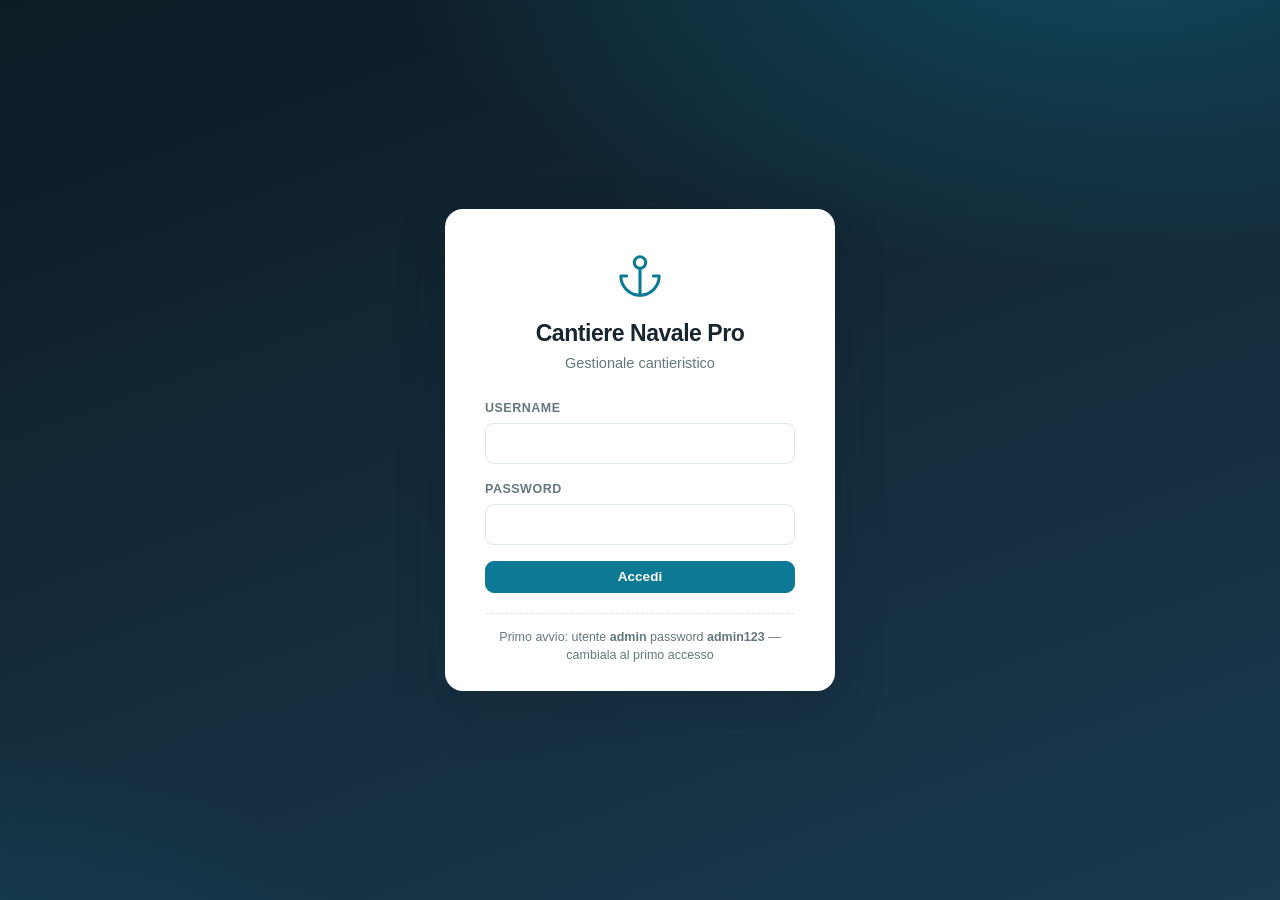
<file: static/index.html>
<!DOCTYPE html>
<html lang="it">
<head>
  <meta charset="UTF-8">
  <meta name="viewport" content="width=device-width, initial-scale=1.0">
  <title>Cantiere Navale Pro</title>
  <link rel="stylesheet" href="/static/css/style.css?v=10">
  <script>
    /* tema applicato subito, per evitare il lampo di colore al caricamento */
    try { document.documentElement.dataset.theme = localStorage.getItem("cn_theme") || "light"; } catch (e) {}
  </script>
  <link rel="icon" href="data:image/svg+xml,<svg xmlns='http://www.w3.org/2000/svg' viewBox='0 0 100 100'><text y='.9em' font-size='90'>⚓</text></svg>">
</head>
<body>

  <!-- Login -->
  <div id="login-screen" class="login-screen hidden">
    <div class="login-card">
      <div class="login-logo">
        <svg viewBox="0 0 24 24" width="46" height="46" fill="none" stroke="currentColor" stroke-width="1.6" stroke-linecap="round" stroke-linejoin="round"><circle cx="12" cy="5" r="3"/><path d="M12 22V8"/><path d="M5 12H2a10 10 0 0 0 20 0h-3"/></svg>
      </div>
      <h1>Cantiere Navale Pro</h1>
      <p class="login-sub">Gestionale cantieristico</p>
      <form id="login-form">
        <label>Username
          <input type="text" id="login-username" autocomplete="username" required>
        </label>
        <label>Password
          <input type="password" id="login-password" autocomplete="current-password" required>
        </label>
        <div id="login-error" class="form-error hidden"></div>
        <button type="submit" class="btn btn-primary btn-block">Accedi</button>
      </form>
      <p class="login-hint">Primo avvio: utente <b>admin</b> password <b>admin123</b> — cambiala al primo accesso</p>
    </div>
  </div>

  <!-- App -->
  <div id="app-screen" class="app hidden">
    <aside class="sidebar">
      <div class="sidebar-brand">
        <span class="brand-mark">
          <svg viewBox="0 0 24 24" width="20" height="20" fill="none" stroke="currentColor" stroke-width="1.8" stroke-linecap="round" stroke-linejoin="round"><circle cx="12" cy="5" r="3"/><path d="M12 22V8"/><path d="M5 12H2a10 10 0 0 0 20 0h-3"/></svg>
        </span>
        <span>Cantiere Navale <b>Pro</b></span>
      </div>
      <nav class="sidebar-nav" id="main-nav">
        <a href="#/dashboard" data-nav="dashboard">Dashboard</a>
        <div class="nav-group">Anagrafiche</div>
        <a href="#/clienti" data-nav="clienti">Clienti</a>
        <a href="#/imbarcazioni" data-nav="imbarcazioni">Imbarcazioni</a>
        <a href="#/lavoratori" data-nav="lavoratori">Lavoratori</a>
        <div class="nav-group">Operativo</div>
        <a href="#/commesse" data-nav="commesse">Commesse</a>
        <a href="#/agenda" data-nav="agenda">Agenda scalo</a>
        <a href="#/magazzino" data-nav="magazzino">Magazzino</a>
        <div class="nav-group">Amministrazione</div>
        <a href="#/documenti" data-nav="documenti">Documenti</a>
        <a href="#/scadenzario" data-nav="scadenzario">Scadenzario</a>
        <a href="#/acquisti" data-nav="acquisti">Acquisti</a>
        <a href="#/archivio" data-nav="archivio">Archivio</a>
        <div class="nav-group">Sistema</div>
        <a href="#/impostazioni" data-nav="impostazioni">Impostazioni</a>
      </nav>
      <div class="sidebar-footer">
        <div class="sidebar-user" id="sidebar-user"></div>
        <button class="btn btn-ghost btn-sm" id="logout-btn">Esci</button>
      </div>
    </aside>

    <div class="main-col">
      <header class="topbar">
        <div class="search-wrap">
          <span class="search-icon"></span>
          <input type="text" id="global-search" placeholder="Cerca clienti, imbarcazioni, commesse, documenti…" autocomplete="off">
          <div id="search-results" class="search-results hidden"></div>
        </div>
        <div class="topbar-right"><select id="theme-select" title="Tema colori" aria-label="Tema colori"></select><span id="topbar-user"></span></div>
      </header>
      <main class="main">
        <div id="view"></div>
      </main>
    </div>
  </div>

  <!-- Modale -->
  <div id="modal-root" class="modal-overlay hidden">
    <div class="modal" id="modal-box"></div>
  </div>

  <!-- Toast -->
  <div id="toast-root"></div>

  <!-- Datalist delle tendine configurabili -->
  <div id="datalists" class="hidden"></div>

  <!-- Area di stampa -->
  <div id="print-area" class="print-area"></div>

  <script src="/static/js/app.js?v=10"></script>
</body>
</html>
</file>
<file: static/css/style.css>
/* Cantiere Navale Pro — design system v2 */
:root {
  --ink-900: #0d1b24;
  --ink-800: #12293a;
  --ink-700: #1a3a50;
  --brand-600: #0c7a94;
  --brand-500: #0f93b3;
  --brand-100: #dff3f8;
  --accent: #f59e0b;
  --bg: #eef2f4;
  --card: #ffffff;
  --border: #dfe7ea;
  --border-strong: #c8d4d9;
  --text: #17262f;
  --muted: #64787f;
  --red: #d13b3b;
  --red-bg: #fdeeee;
  --green: #1e9e56;
  --green-bg: #e9f7ef;
  --amber: #b97f10;
  --amber-bg: #fdf4e0;
  --blue: #2f6fb5;
  --blue-bg: #e8f1fb;
  --radius: 12px;
  --shadow-sm: 0 1px 2px rgba(13, 27, 36, .06);
  --shadow: 0 1px 3px rgba(13, 27, 36, .07), 0 6px 18px rgba(13, 27, 36, .05);
  --shadow-lg: 0 18px 50px rgba(13, 27, 36, .22);
  --surface: #ffffff;
  --surface-2: #f6f9fa;
  --surface-3: #f7fafa;
  --hover: #f6fafb;
  --line-soft: #e9eef0;
  --label: #3d5058;
  --primary: #0c7a94;
  --primary-hover: #0f93b3;
  --btn-hover-bg: #f7fafa;
  --btn-hover-border: #a9bcc4;
  --danger-border: #efc7c7;
  --gray-bg: #e8edf0;
  --gray-fg: #45606c;
  --sidebar-end: #143246;
  --overlay: rgba(13, 27, 36, .55);
  --banner-warn-border: #f2dfa8;
  --banner-bad-border: #f3c8c8;
  --count-bg: rgba(13, 27, 36, .07);
  color-scheme: light;
  --font: -apple-system, BlinkMacSystemFont, "Segoe UI", Roboto, "Helvetica Neue", sans-serif;
}

* { margin: 0; padding: 0; box-sizing: border-box; }

body {
  font-family: var(--font);
  background: var(--bg);
  color: var(--text);
  font-size: 14.5px;
  line-height: 1.5;
  -webkit-font-smoothing: antialiased;
}

.hidden { display: none !important; }
svg.ic { flex-shrink: 0; vertical-align: -3px; }

/* ---------- Login ---------- */
.login-screen {
  min-height: 100vh;
  display: flex; align-items: center; justify-content: center;
  background:
    radial-gradient(1200px 600px at 85% -10%, rgba(15, 147, 179, .35), transparent 60%),
    radial-gradient(900px 500px at -10% 110%, rgba(15, 147, 179, .18), transparent 55%),
    linear-gradient(160deg, var(--ink-900), var(--ink-700));
}
.login-card {
  width: 390px; max-width: calc(100vw - 32px);
  background: var(--card); border-radius: 18px; box-shadow: var(--shadow-lg);
  padding: 44px 40px 26px; text-align: center;
}
.login-logo { color: var(--brand-600); }
.login-card h1 { font-size: 23px; margin-top: 10px; letter-spacing: -.02em; }
.login-sub { color: var(--muted); margin: 3px 0 24px; }
.login-card form { text-align: left; }
.login-card label { display: block; font-size: 12.5px; font-weight: 600; text-transform: uppercase; letter-spacing: .04em; color: var(--muted); margin-bottom: 16px; }
.login-card input {
  width: 100%; margin-top: 5px; padding: 11px 13px;
  border: 1.5px solid var(--border); border-radius: 9px; font-size: 15px;
  background: var(--surface); color: var(--text);
  transition: border-color .12s;
}
.login-card input:focus { outline: none; border-color: var(--brand-500); }
.login-hint {
  margin-top: 20px; font-size: 12.5px; color: var(--muted);
  border-top: 1px dashed var(--border); padding-top: 14px;
}

/* ---------- Layout ---------- */
.app { display: flex; min-height: 100vh; }

.sidebar {
  width: 234px; flex-shrink: 0;
  background: linear-gradient(180deg, var(--ink-900) 0%, var(--ink-800) 60%, var(--sidebar-end) 100%);
  color: #c2d6de;
  display: flex; flex-direction: column;
  position: sticky; top: 0; height: 100vh;
}
.sidebar-brand {
  display: flex; align-items: center; gap: 10px;
  font-size: 15.5px; color: #fff; font-weight: 600;
  padding: 20px 18px 16px; border-bottom: 1px solid rgba(255,255,255,.07);
  letter-spacing: -.01em;
}
.sidebar-brand b { color: #5fd4ef; font-weight: 800; }
.brand-mark {
  width: 34px; height: 34px; border-radius: 9px; flex-shrink: 0;
  background: linear-gradient(145deg, var(--brand-500), #0a5c74);
  display: inline-flex; align-items: center; justify-content: center; color: #fff;
}
.nav-group {
  font-size: 10.5px; text-transform: uppercase; letter-spacing: .1em;
  color: #5b7684; padding: 14px 18px 5px; font-weight: 700;
}
.sidebar-nav { display: flex; flex-direction: column; padding: 6px 0; flex: 1; overflow-y: auto; }
.sidebar-nav a {
  color: #b9cfd8; text-decoration: none; margin: 1px 8px; padding: 8px 10px;
  border-radius: 8px; font-weight: 500; display: flex; align-items: center; gap: 10px;
}
.sidebar-nav a:hover { background: rgba(255,255,255,.06); color: #fff; }
.sidebar-nav a.active {
  background: linear-gradient(120deg, rgba(15,147,179,.35), rgba(15,147,179,.18));
  color: #fff; font-weight: 600;
}
.sidebar-footer {
  padding: 14px 16px; border-top: 1px solid rgba(255,255,255,.07);
  display: flex; align-items: center; justify-content: space-between; gap: 8px;
}
.sidebar-user { font-size: 13px; color: #fff; font-weight: 600; }
.sidebar-user small { display: block; color: #7f9aa7; font-weight: 500; }

.main-col { flex: 1; min-width: 0; display: flex; flex-direction: column; }

/* Topbar */
.topbar {
  height: 58px; background: var(--card); border-bottom: 1px solid var(--border);
  display: flex; align-items: center; gap: 16px; padding: 0 24px;
  position: sticky; top: 0; z-index: 50;
}
.search-wrap { position: relative; flex: 1; max-width: 560px; }
.search-icon {
  position: absolute; left: 11px; top: 50%; transform: translateY(-50%);
  color: var(--muted); display: inline-flex;
}
#global-search {
  width: 100%; padding: 9px 12px 9px 38px;
  border: 1.5px solid var(--border); border-radius: 10px; font-size: 14px;
  background: var(--surface-2); color: var(--text); transition: .15s;
}
#global-search:focus { outline: none; border-color: var(--brand-500); background: var(--surface); }
.search-results {
  position: absolute; top: calc(100% + 6px); left: 0; right: 0;
  background: var(--surface); border: 1px solid var(--border); border-radius: 12px;
  box-shadow: var(--shadow-lg); overflow: hidden; z-index: 90; max-height: 380px; overflow-y: auto;
}
.search-results .sr-group {
  font-size: 11px; text-transform: uppercase; letter-spacing: .07em; color: var(--muted);
  padding: 9px 14px 3px; font-weight: 700;
}
.search-results .sr-item {
  display: block; padding: 8px 14px; color: var(--text); text-decoration: none; font-size: 14px;
}
.search-results .sr-item:hover { background: var(--brand-100); }
.search-results .sr-empty { padding: 14px; color: var(--muted); font-size: 13.5px; }
.topbar-right { margin-left: auto; display: flex; align-items: center; gap: 10px; color: var(--muted); font-size: 13.5px; }
.topbar-right b { color: var(--text); }

.main { flex: 1; padding: 24px 28px 70px; max-width: 1340px; width: 100%; }

/* ---------- Componenti ---------- */
.page-head {
  display: flex; align-items: center; justify-content: space-between;
  gap: 16px; margin-bottom: 20px; flex-wrap: wrap;
}
.page-head h1 { font-size: 21px; font-weight: 800; letter-spacing: -.02em; display: flex; align-items: center; gap: 10px; }
.page-head h1 .ic { color: var(--brand-600); }
.page-head .sub { color: var(--muted); font-size: 13.5px; margin-top: 2px; }
.head-actions { display: flex; gap: 8px; flex-wrap: wrap; align-items: center; }

.card {
  background: var(--card); border: 1px solid var(--border);
  border-radius: var(--radius); box-shadow: var(--shadow-sm);
  padding: 18px 20px; margin-bottom: 18px;
}
.card > h2 {
  font-size: 13px; text-transform: uppercase; letter-spacing: .06em; color: var(--muted);
  margin-bottom: 14px; display: flex; align-items: center; gap: 8px;
}
.card > h2 .count { background: var(--brand-100); color: var(--brand-600); padding: 1px 8px; border-radius: 99px; font-size: 11.5px; }

.btn {
  display: inline-flex; align-items: center; gap: 7px;
  border: 1.5px solid var(--border-strong); background: var(--surface); color: var(--text);
  border-radius: 9px; padding: 7.5px 14px; font-size: 13.5px; font-weight: 600;
  cursor: pointer; text-decoration: none; transition: .12s; font-family: inherit;
}
.btn:hover { border-color: var(--btn-hover-border); background: var(--btn-hover-bg); }
.btn-primary { background: var(--primary); border-color: var(--primary); color: #fff; }
.btn-primary:hover { background: var(--primary-hover); border-color: var(--primary-hover); }
.btn-danger { color: var(--red); border-color: var(--danger-border); }
.btn-danger:hover { background: var(--red-bg); border-color: var(--red); }
.btn-ghost { background: transparent; border-color: rgba(255,255,255,.28); color: #fff; }
.btn-ghost:hover { background: rgba(255,255,255,.1); }
.btn-sm { padding: 4.5px 10px; font-size: 12.5px; border-radius: 7px; }
.btn-block { width: 100%; justify-content: center; }
.btn:disabled { opacity: .5; cursor: not-allowed; }

table.tbl { width: 100%; border-collapse: collapse; }
.tbl th {
  text-align: left; font-size: 11px; text-transform: uppercase; letter-spacing: .06em;
  color: var(--muted); padding: 8px 10px; border-bottom: 1.5px solid var(--border);
  white-space: nowrap; font-weight: 700;
}
.tbl td { padding: 9.5px 10px; border-bottom: 1px solid var(--line-soft); vertical-align: middle; }
.tbl tbody tr:last-child td { border-bottom: none; }
.tbl tbody tr:hover { background: var(--hover); }
.tbl .actions { display: flex; gap: 5px; justify-content: flex-end; }
.tbl td.num, .tbl th.num { text-align: right; font-variant-numeric: tabular-nums; }
.tbl a { color: var(--brand-600); text-decoration: none; font-weight: 600; }
.tbl a:hover { text-decoration: underline; }
.tbl .primary { font-weight: 600; }
.tbl .sub { display: block; color: var(--muted); font-size: 12.5px; }
.empty-row td { text-align: center; color: var(--muted); padding: 30px; }

.badge {
  display: inline-flex; align-items: center; gap: 5px; padding: 2.5px 9px; border-radius: 99px;
  font-size: 11.5px; font-weight: 700; white-space: nowrap;
}
.badge-gray  { background: var(--gray-bg); color: var(--gray-fg); }
.badge-blue  { background: var(--blue-bg); color: var(--blue); }
.badge-teal  { background: var(--brand-100); color: var(--brand-600); }
.badge-green { background: var(--green-bg); color: var(--green); }
.badge-amber { background: var(--amber-bg); color: var(--amber); }
.badge-red   { background: var(--red-bg); color: var(--red); }

.toolbar { display: flex; gap: 9px; align-items: center; flex-wrap: wrap; margin-bottom: 14px; }
.toolbar input[type="text"], .toolbar input[type="search"], .toolbar select {
  padding: 8px 11px; border: 1.5px solid var(--border); border-radius: 8px; background: var(--surface); color: var(--text);
  font-size: 13.5px; font-family: inherit;
}
.toolbar input[type="text"], .toolbar input[type="search"] { min-width: 200px; }
.toolbar .spacer { flex: 1; }

.tabs { display: flex; gap: 2px; border-bottom: 2px solid var(--border); margin-bottom: 16px; flex-wrap: wrap; }
.tabs button {
  border: none; background: none; padding: 9px 14px; font-size: 13.5px; font-weight: 600;
  color: var(--muted); cursor: pointer; border-bottom: 2px solid transparent; margin-bottom: -2px; font-family: inherit;
}
.tabs button.active { color: var(--brand-600); border-bottom-color: var(--brand-600); }

/* Stat cards */
.stats-grid { display: grid; grid-template-columns: repeat(auto-fit, minmax(185px, 1fr)); gap: 13px; margin-bottom: 18px; }
.stat {
  background: var(--card); border: 1px solid var(--border); border-radius: var(--radius);
  box-shadow: var(--shadow-sm); padding: 15px 17px; position: relative; overflow: hidden;
}
.stat::before { content: ""; position: absolute; left: 0; top: 0; bottom: 0; width: 3.5px; background: var(--brand-500); opacity: .85; }
.stat.warn::before { background: var(--accent); }
.stat.good::before { background: var(--green); }
.stat.bad::before { background: var(--red); }
.stat .label { font-size: 11.5px; color: var(--muted); font-weight: 700; text-transform: uppercase; letter-spacing: .05em; }
.stat .value { font-size: 25px; font-weight: 800; margin-top: 3px; font-variant-numeric: tabular-nums; letter-spacing: -.02em; }
.stat .value.money { font-size: 19px; padding-top: 3px; }
.stat .hint { font-size: 12px; color: var(--muted); margin-top: 1px; }

.grid-2 { display: grid; grid-template-columns: 1fr 1fr; gap: 16px; align-items: start; }
.grid-3-1 { display: grid; grid-template-columns: 260px 1fr; gap: 16px; align-items: start; }
@media (max-width: 1000px) { .grid-2, .grid-3-1 { grid-template-columns: 1fr; } }

/* Schede di dettaglio */
.detail-grid { display: grid; grid-template-columns: repeat(auto-fit, minmax(210px, 1fr)); gap: 14px; }
.detail-grid .field-box { background: var(--surface-3); border: 1px solid var(--border); border-radius: 10px; padding: 10px 13px; }
.detail-grid .field-box .k { font-size: 11px; text-transform: uppercase; letter-spacing: .05em; color: var(--muted); font-weight: 700; }
.detail-grid .field-box .v { font-size: 14px; margin-top: 2px; word-break: break-word; }
.field-box.wide { grid-column: 1 / -1; }

/* Form */
label.field { display: block; font-size: 12.5px; font-weight: 600; margin-bottom: 12px; color: var(--label); }
label.field .req { color: var(--red); }
label.field input, label.field select, label.field textarea {
  display: block; width: 100%; margin-top: 4px; padding: 8.5px 11px;
  border: 1.5px solid var(--border); border-radius: 8px; font-size: 14px;
  font-family: inherit; background: var(--surface); color: var(--text); transition: border-color .12s;
}
label.field input:focus, label.field select:focus, label.field textarea:focus { outline: none; border-color: var(--brand-500); }
label.field textarea { resize: vertical; min-height: 60px; }
.form-grid { display: grid; grid-template-columns: 1fr 1fr; gap: 0 16px; }
.form-grid .full { grid-column: 1 / -1; }
.form-section { font-size: 11.5px; text-transform: uppercase; letter-spacing: .06em; color: var(--brand-600); font-weight: 800; margin: 16px 0 10px; padding-top: 12px; border-top: 1px dashed var(--border); }
.form-section:first-child { margin-top: 0; padding-top: 0; border-top: none; }
.form-error { color: var(--red); font-size: 13px; font-weight: 600; margin-bottom: 10px; }
.inline-form { display: flex; gap: 8px; flex-wrap: wrap; align-items: flex-end; }
.inline-form label.field { margin-bottom: 0; }
.inline-form input, .inline-form select { min-width: 130px; }

/* Modale */
.modal-overlay {
  position: fixed; inset: 0; background: var(--overlay); backdrop-filter: blur(2px);
  display: flex; align-items: flex-start; justify-content: center;
  padding: 48px 16px; z-index: 100; overflow-y: auto;
}
.modal {
  background: var(--surface); border-radius: 16px; box-shadow: var(--shadow-lg);
  width: 640px; max-width: 100%; padding: 24px 28px;
  animation: modal-in .16s ease-out;
}
.modal.wide { width: 780px; }
@keyframes modal-in { from { transform: translateY(10px); opacity: 0; } to { transform: none; opacity: 1; } }
.modal h2 { font-size: 17px; margin-bottom: 16px; letter-spacing: -.01em; }
.modal-actions { display: flex; justify-content: flex-end; gap: 8px; margin-top: 18px; }
.modal-tabs { display: flex; gap: 2px; border-bottom: 2px solid var(--border); margin-bottom: 14px; }
.modal-tabs button {
  border: none; background: none; padding: 8px 13px; font-size: 13px; font-weight: 700; font-family: inherit;
  color: var(--muted); cursor: pointer; border-bottom: 2px solid transparent; margin-bottom: -2px;
}
.modal-tabs button.active { color: var(--brand-600); border-bottom-color: var(--brand-600); }

/* Toast */
#toast-root { position: fixed; bottom: 22px; right: 22px; z-index: 200; display: flex; flex-direction: column; gap: 8px; }
.toast {
  background: var(--ink-800); color: #fff; padding: 11px 16px; border-radius: 10px;
  box-shadow: var(--shadow-lg); font-size: 13.5px; font-weight: 500;
  animation: toast-in .18s ease-out; max-width: 400px;
}
.toast.error { background: #8f2424; }
.toast.success { background: #135a33; }
@keyframes toast-in { from { transform: translateY(8px); opacity: 0; } to { transform: none; opacity: 1; } }

/* Dettaglio commessa / documento */
.doc-head { display: flex; justify-content: space-between; gap: 18px; flex-wrap: wrap; margin-bottom: 4px; }
.doc-head h1 { font-size: 20px; }
.doc-meta { color: var(--muted); font-size: 13.5px; margin-top: 5px; display: flex; gap: 15px; flex-wrap: wrap; align-items: center; }
.totals-box { max-width: 340px; margin-left: auto; }
.totals-box .row { display: flex; justify-content: space-between; gap: 12px; padding: 4.5px 0; }
.totals-box .row.grand { border-top: 2px solid var(--text); font-weight: 800; font-size: 16px; margin-top: 6px; padding-top: 9px; }

.back-link { display: inline-flex; align-items: center; gap: 5px; margin-bottom: 12px; color: var(--brand-600); font-weight: 600; text-decoration: none; font-size: 13.5px; }
.back-link:hover { text-decoration: underline; }

/* Cartelle archivio */
.folder-list { display: flex; flex-direction: column; gap: 3px; }
.folder-item {
  display: flex; align-items: center; gap: 9px; padding: 9px 11px; border-radius: 9px;
  cursor: pointer; border: 1.5px solid transparent; font-weight: 600; font-size: 13.5px;
}
.folder-item:hover { background: var(--hover); }
.folder-item.active { background: var(--brand-100); border-color: var(--brand-500); color: var(--brand-600); }
.folder-item .fc { margin-left: auto; background: var(--count-bg); border-radius: 99px; padding: 0 8px; font-size: 11.5px; font-weight: 700; }
.folder-item.active .fc { background: var(--surface); }

/* Calendario agenda */
.cal-head { display: flex; align-items: center; gap: 12px; margin-bottom: 12px; flex-wrap: wrap; }
.cal-head .cal-title { font-size: 16px; font-weight: 800; min-width: 160px; text-transform: capitalize; }
.cal-grid { display: grid; grid-template-columns: repeat(7, 1fr); gap: 6px; }
.cal-dow { text-align: center; font-size: 11px; font-weight: 700; text-transform: uppercase; letter-spacing: .05em; color: var(--muted); padding: 4px 0; }
.cal-cell {
  min-height: 84px; background: var(--surface); border: 1px solid var(--border); border-radius: 9px;
  padding: 5px 6px; font-size: 12px; position: relative; cursor: pointer; overflow: hidden;
}
.cal-cell:hover { border-color: var(--brand-500); }
.cal-cell.other { background: var(--surface-2); opacity: .55; }
.cal-cell.today { border-color: var(--brand-500); box-shadow: 0 0 0 1.5px var(--brand-500) inset; }
.cal-cell .dnum { font-weight: 700; color: var(--muted); font-size: 11.5px; }
.cal-cell.today .dnum { color: var(--brand-600); }
.cal-chip {
  display: block; margin-top: 3px; padding: 1.5px 6px; border-radius: 5px;
  font-size: 10.5px; font-weight: 700; white-space: nowrap; overflow: hidden; text-overflow: ellipsis;
  border: none; cursor: pointer; width: 100%; text-align: left; font-family: inherit;
}
.cal-chip.s-pianificato { background: var(--blue-bg); color: var(--blue); }
.cal-chip.s-in_corso { background: var(--amber-bg); color: var(--amber); }
.cal-chip.s-completato { background: var(--green-bg); color: var(--green); }
.cal-chip.s-annullato { background: var(--gray-bg); color: var(--muted); text-decoration: line-through; }
.cal-legend { display: flex; gap: 10px; flex-wrap: wrap; margin-top: 10px; font-size: 12px; color: var(--muted); align-items: center; }
.cal-legend .sw { display: inline-block; width: 10px; height: 10px; border-radius: 3px; margin-right: 4px; vertical-align: -1px; }

/* Alert */
.alert-banner {
  display: flex; align-items: center; gap: 10px; padding: 11px 15px; border-radius: 10px;
  font-size: 13.5px; font-weight: 600; margin-bottom: 16px;
}
.alert-banner.warn { background: var(--amber-bg); color: var(--amber); border: 1px solid var(--banner-warn-border); }
.alert-banner.bad { background: var(--red-bg); color: var(--red); border: 1px solid var(--banner-bad-border); }

/* Stampa */
.print-area { display: none; }
@media print {
  body * { visibility: hidden; }
  .print-area, .print-area * { visibility: visible; }
  .print-area { display: block !important; position: absolute; inset: 0; padding: 26px; color: #000; background: #fff; }
}
.print-doc .p-head { display: flex; justify-content: space-between; border-bottom: 3px solid #000; padding-bottom: 12px; margin-bottom: 18px; }
.print-doc .p-title { font-size: 23px; font-weight: 800; letter-spacing: .05em; text-transform: uppercase; }
.print-doc table { width: 100%; border-collapse: collapse; margin-top: 10px; }
.print-doc th, .print-doc td { border: 1px solid #999; padding: 6px 9px; text-align: left; font-size: 12.5px; }
.print-doc th { background: #eee; }
.print-doc .p-totals { margin-top: 14px; margin-left: auto; width: 300px; }
.print-doc .p-totals div { display: flex; justify-content: space-between; padding: 3px 0; }
.print-doc .p-totals .grand { border-top: 2px solid #000; font-weight: 800; font-size: 15px; }
.print-doc .p-footer { margin-top: 28px; font-size: 11.5px; color: #444; }

/* Responsive */
@media (max-width: 860px) {
  .app { flex-direction: column; }
  .sidebar { width: 100%; height: auto; position: static; }
  .sidebar-nav { flex-direction: row; flex-wrap: wrap; }
  .sidebar-nav a { margin: 2px 4px; }
  .nav-group { display: none; }
  .main { padding: 18px 14px 50px; }
  .form-grid { grid-template-columns: 1fr; }
  .topbar { padding: 0 14px; }
}


/* ---------- Temi ---------- */
:root[data-theme="dark"] {
  color-scheme: dark;
  --ink-900: #070d11; --ink-800: #0b151b; --ink-700: #101e27; --sidebar-end: #101e27;
  --brand-600: #4cc3df; --brand-500: #2aa8c9; --brand-100: rgba(76, 195, 223, .14);
  --primary: #0f8aa8; --primary-hover: #17a2c4;
  --bg: #0d171d; --card: #15232c; --surface: #15232c; --surface-2: #1a2c37; --surface-3: #1a2c37;
  --hover: #1b2f3b; --border: #263b47; --border-strong: #36505e; --line-soft: #213440;
  --text: #e3edf1; --muted: #8aa3af; --label: #b4c8d1;
  --red: #ff7d7d; --red-bg: rgba(255, 107, 107, .13);
  --green: #4cd68a; --green-bg: rgba(76, 214, 138, .13);
  --amber: #f0b44a; --amber-bg: rgba(240, 180, 74, .13);
  --blue: #6fabf0; --blue-bg: rgba(111, 171, 240, .15);
  --accent: #f0b44a;
  --btn-hover-bg: #1b2f3b; --btn-hover-border: #4a6677; --danger-border: rgba(255, 125, 125, .4);
  --gray-bg: #243844; --gray-fg: #a9bec8;
  --overlay: rgba(0, 0, 0, .7); --count-bg: rgba(255, 255, 255, .09);
  --banner-warn-border: rgba(240, 180, 74, .35); --banner-bad-border: rgba(255, 125, 125, .35);
  --shadow-sm: 0 1px 2px rgba(0, 0, 0, .35);
  --shadow: 0 1px 3px rgba(0, 0, 0, .4), 0 6px 18px rgba(0, 0, 0, .3);
  --shadow-lg: 0 18px 50px rgba(0, 0, 0, .55);
}
:root[data-theme="navy"] {
  color-scheme: dark;
  --ink-900: #050f22; --ink-800: #071731; --ink-700: #0a2044; --sidebar-end: #0a2044;
  --brand-600: #62b8ff; --brand-500: #3d9cf0; --brand-100: rgba(98, 184, 255, .15);
  --primary: #1f6fcf; --primary-hover: #2d84ee;
  --bg: #091a35; --card: #102a4f; --surface: #102a4f; --surface-2: #14335f; --surface-3: #14335f;
  --hover: #16396a; --border: #1f3f6e; --border-strong: #2f5489; --line-soft: #1a3865;
  --text: #e8f0fc; --muted: #93abd0; --label: #bccce6;
  --red: #ff8a8a; --red-bg: rgba(255, 107, 107, .14);
  --green: #55dc93; --green-bg: rgba(85, 220, 147, .14);
  --amber: #f3bb55; --amber-bg: rgba(243, 187, 85, .14);
  --blue: #7db9ff; --blue-bg: rgba(125, 185, 255, .16);
  --accent: #f3bb55;
  --btn-hover-bg: #16396a; --btn-hover-border: #4c75ad; --danger-border: rgba(255, 138, 138, .4);
  --gray-bg: #1d3a68; --gray-fg: #b3c6e4;
  --overlay: rgba(2, 8, 20, .72); --count-bg: rgba(255, 255, 255, .1);
  --banner-warn-border: rgba(243, 187, 85, .35); --banner-bad-border: rgba(255, 138, 138, .35);
  --shadow-sm: 0 1px 2px rgba(0, 0, 0, .3);
  --shadow: 0 1px 3px rgba(0, 0, 0, .35), 0 6px 18px rgba(0, 0, 0, .28);
  --shadow-lg: 0 18px 50px rgba(0, 0, 0, .5);
}
:root[data-theme="dark"] .toast, :root[data-theme="navy"] .toast { background: var(--surface-3); border: 1px solid var(--border-strong); }
:root[data-theme="dark"] .toast.error, :root[data-theme="navy"] .toast.error { background: #6b1f1f; }
:root[data-theme="dark"] .toast.success, :root[data-theme="navy"] .toast.success { background: #14502f; }
:root[data-theme="dark"] .login-card, :root[data-theme="navy"] .login-card { border: 1px solid var(--border); }

/* Selettore tema */
#theme-select {
  padding: 6px 10px; border: 1.5px solid var(--border); border-radius: 8px;
  background: var(--surface); color: var(--text); font-size: 13px; font-family: inherit; cursor: pointer;
}

/* Selezione multipla (archivio) */
.tbl .sel { width: 34px; }
.tbl input[type="checkbox"] { width: 16px; height: 16px; accent-color: var(--primary); cursor: pointer; }
.tbl tr.selected { background: var(--brand-100); }
.bulk-bar {
  display: flex; align-items: center; gap: 10px; flex-wrap: wrap;
  background: var(--brand-100); border: 1px solid var(--brand-500); border-radius: 10px;
  padding: 8px 12px; margin-bottom: 12px; font-size: 13.5px; font-weight: 600; color: var(--text);
}
</file>
